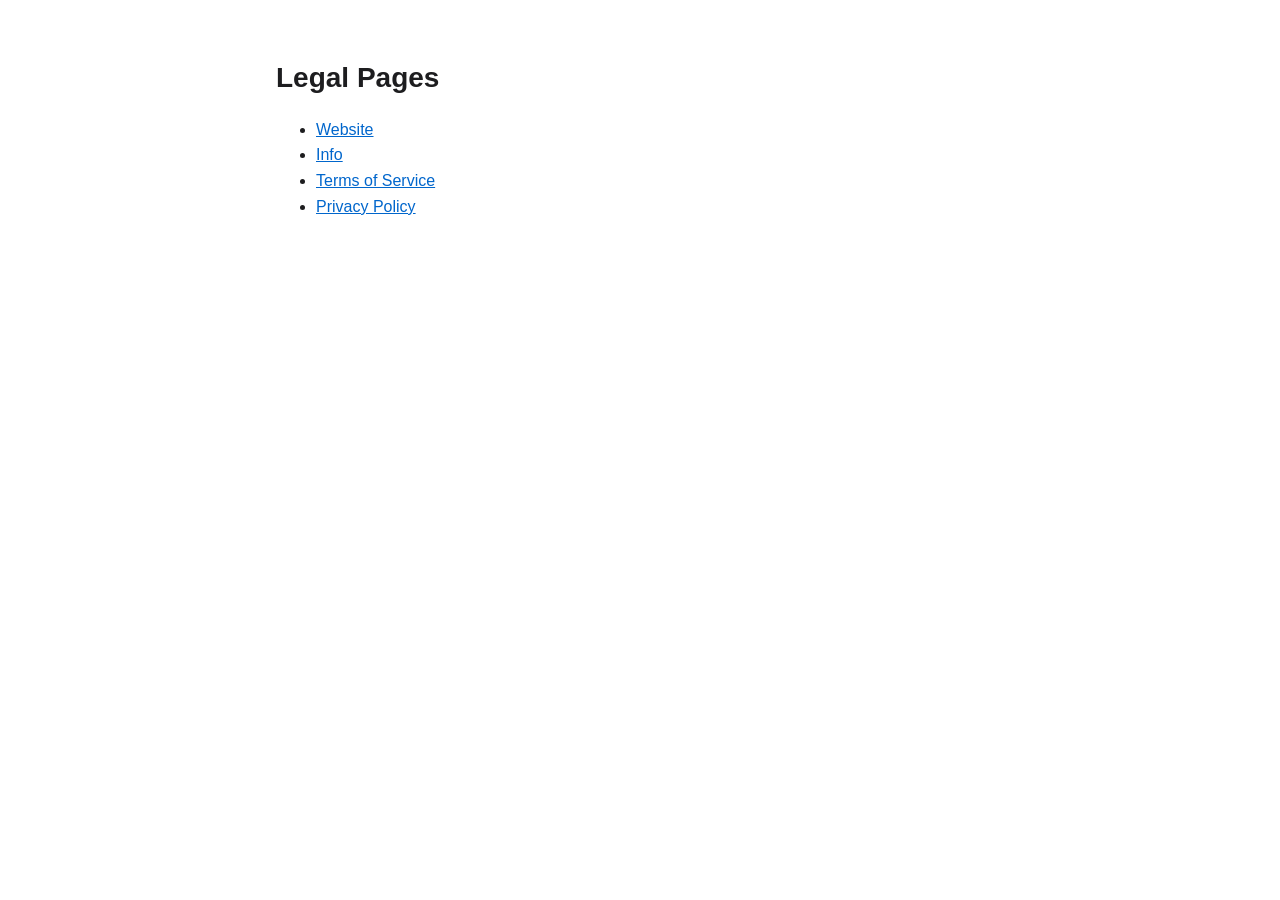
<file: index.html>
<!doctype html>
<html lang="en">
<head>
<meta charset="utf-8">
<meta name="viewport" content="width=device-width, initial-scale=1">
<title>Legal Pages</title>
<link rel="stylesheet" href="style.css">
</head>
<body>
<main>
<h1>Legal Pages</h1>
<ul>
<li><a href="site.html">Website</a></li>
<li><a href="info.html">Info</a></li>
<li><a href="terms.html">Terms of Service</a></li>
<li><a href="privacy.html">Privacy Policy</a></li>
</ul>
</main>
</body>
</html>
</file>
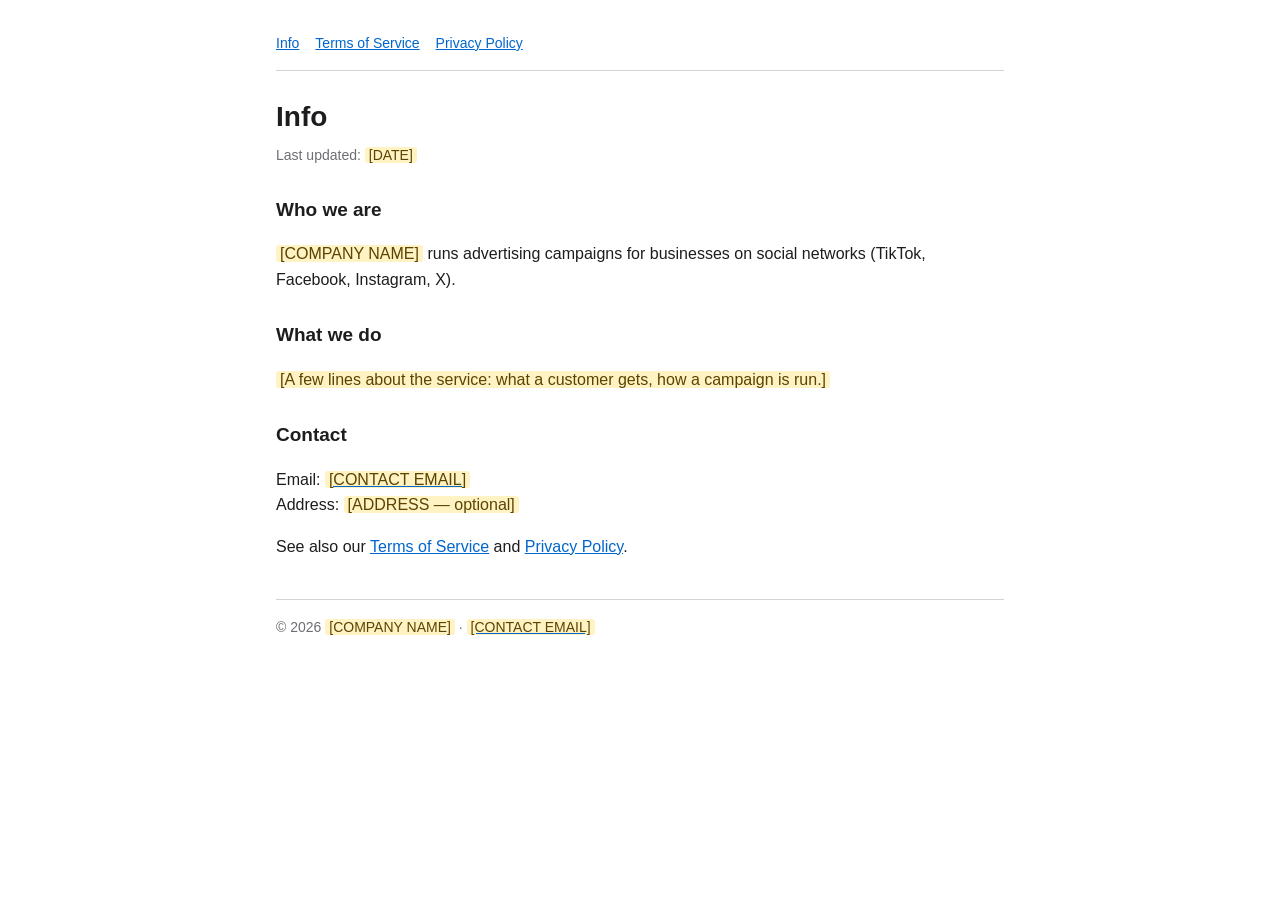
<file: info.html>
<!doctype html>
<html lang="en">
<head>
<meta charset="utf-8">
<meta name="viewport" content="width=device-width, initial-scale=1">
<title>Info — [COMPANY NAME]</title>
<meta name="description" content="About [COMPANY NAME] and its campaigns">
<link rel="stylesheet" href="style.css">
</head>
<body>
<main>
<nav><a href="info.html">Info</a><a href="terms.html">Terms of Service</a><a href="privacy.html">Privacy Policy</a></nav>
<h1>Info</h1>
<p class="updated">Last updated: <span class="fill">[DATE]</span></p>
<!-- TO FILL: every <span class="fill">[…]</span> — the yellow marks show what is left -->
<h2>Who we are</h2>
<p><span class="fill">[COMPANY NAME]</span> runs advertising campaigns for businesses on social networks (TikTok, Facebook, Instagram, X).</p>
<h2>What we do</h2>
<p><span class="fill">[A few lines about the service: what a customer gets, how a campaign is run.]</span></p>
<h2>Contact</h2>
<p>Email: <a href="mailto:[CONTACT EMAIL]"><span class="fill">[CONTACT EMAIL]</span></a><br>
Address: <span class="fill">[ADDRESS — optional]</span></p>
<p>See also our <a href="terms.html">Terms of Service</a> and <a href="privacy.html">Privacy Policy</a>.</p>
<footer>© 2026 <span class="fill">[COMPANY NAME]</span> · <a href="mailto:[CONTACT EMAIL]"><span class="fill">[CONTACT EMAIL]</span></a></footer>
</main>
</body>
</html>
</file>
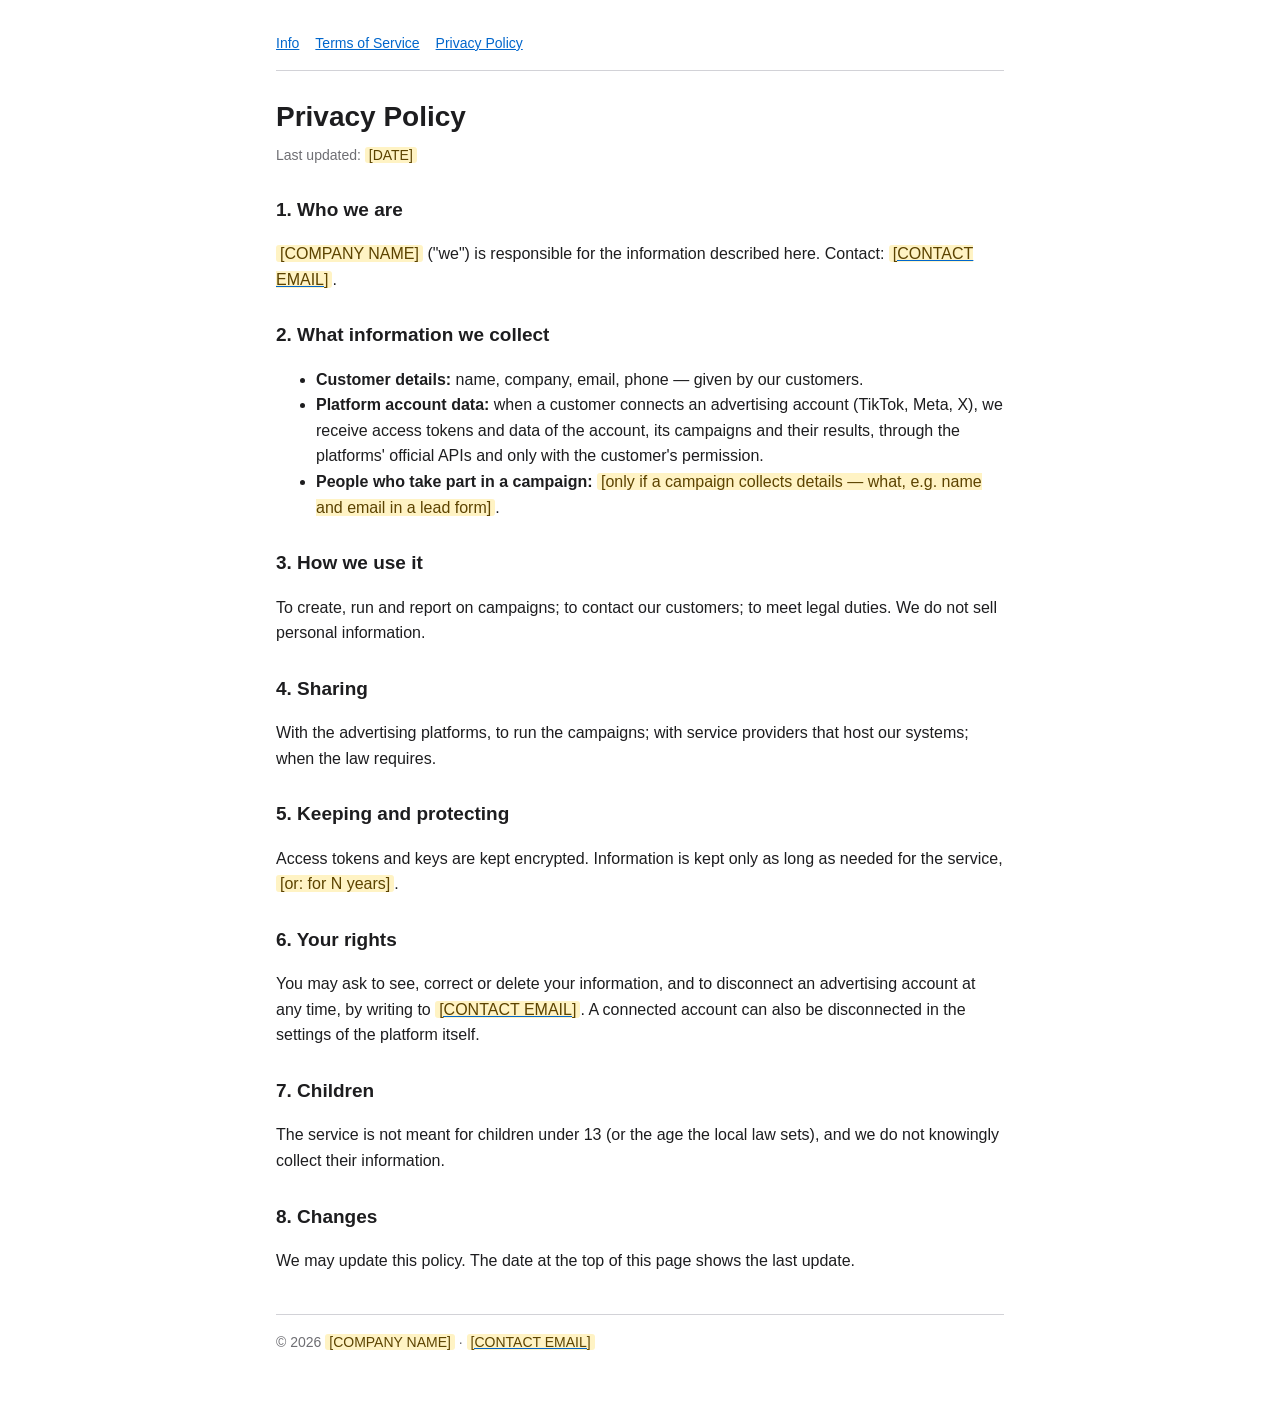
<file: privacy.html>
<!doctype html>
<html lang="en">
<head>
<meta charset="utf-8">
<meta name="viewport" content="width=device-width, initial-scale=1">
<title>Privacy Policy — [COMPANY NAME]</title>
<meta name="description" content="How [COMPANY NAME] collects, uses and protects information">
<link rel="stylesheet" href="style.css">
</head>
<body>
<main>
<nav><a href="info.html">Info</a><a href="terms.html">Terms of Service</a><a href="privacy.html">Privacy Policy</a></nav>
<h1>Privacy Policy</h1>
<p class="updated">Last updated: <span class="fill">[DATE]</span></p>
<!-- TO FILL: every <span class="fill">[…]</span>. A draft — to be read and approved by Guy before it is given to any platform. -->
<h2>1. Who we are</h2>
<p><span class="fill">[COMPANY NAME]</span> ("we") is responsible for the information described here. Contact: <a href="mailto:[CONTACT EMAIL]"><span class="fill">[CONTACT EMAIL]</span></a>.</p>
<h2>2. What information we collect</h2>
<ul>
<li><b>Customer details:</b> name, company, email, phone — given by our customers.</li>
<li><b>Platform account data:</b> when a customer connects an advertising account (TikTok, Meta, X), we receive access tokens and data of the account, its campaigns and their results, through the platforms' official APIs and only with the customer's permission.</li>
<li><b>People who take part in a campaign:</b> <span class="fill">[only if a campaign collects details — what, e.g. name and email in a lead form]</span>.</li>
</ul>
<h2>3. How we use it</h2>
<p>To create, run and report on campaigns; to contact our customers; to meet legal duties. We do not sell personal information.</p>
<h2>4. Sharing</h2>
<p>With the advertising platforms, to run the campaigns; with service providers that host our systems; when the law requires.</p>
<h2>5. Keeping and protecting</h2>
<p>Access tokens and keys are kept encrypted. Information is kept only as long as needed for the service, <span class="fill">[or: for N years]</span>.</p>
<h2>6. Your rights</h2>
<p>You may ask to see, correct or delete your information, and to disconnect an advertising account at any time, by writing to <a href="mailto:[CONTACT EMAIL]"><span class="fill">[CONTACT EMAIL]</span></a>. A connected account can also be disconnected in the settings of the platform itself.</p>
<h2>7. Children</h2>
<p>The service is not meant for children under 13 (or the age the local law sets), and we do not knowingly collect their information.</p>
<h2>8. Changes</h2>
<p>We may update this policy. The date at the top of this page shows the last update.</p>
<footer>© 2026 <span class="fill">[COMPANY NAME]</span> · <a href="mailto:[CONTACT EMAIL]"><span class="fill">[CONTACT EMAIL]</span></a></footer>
</main>
</body>
</html>
</file>
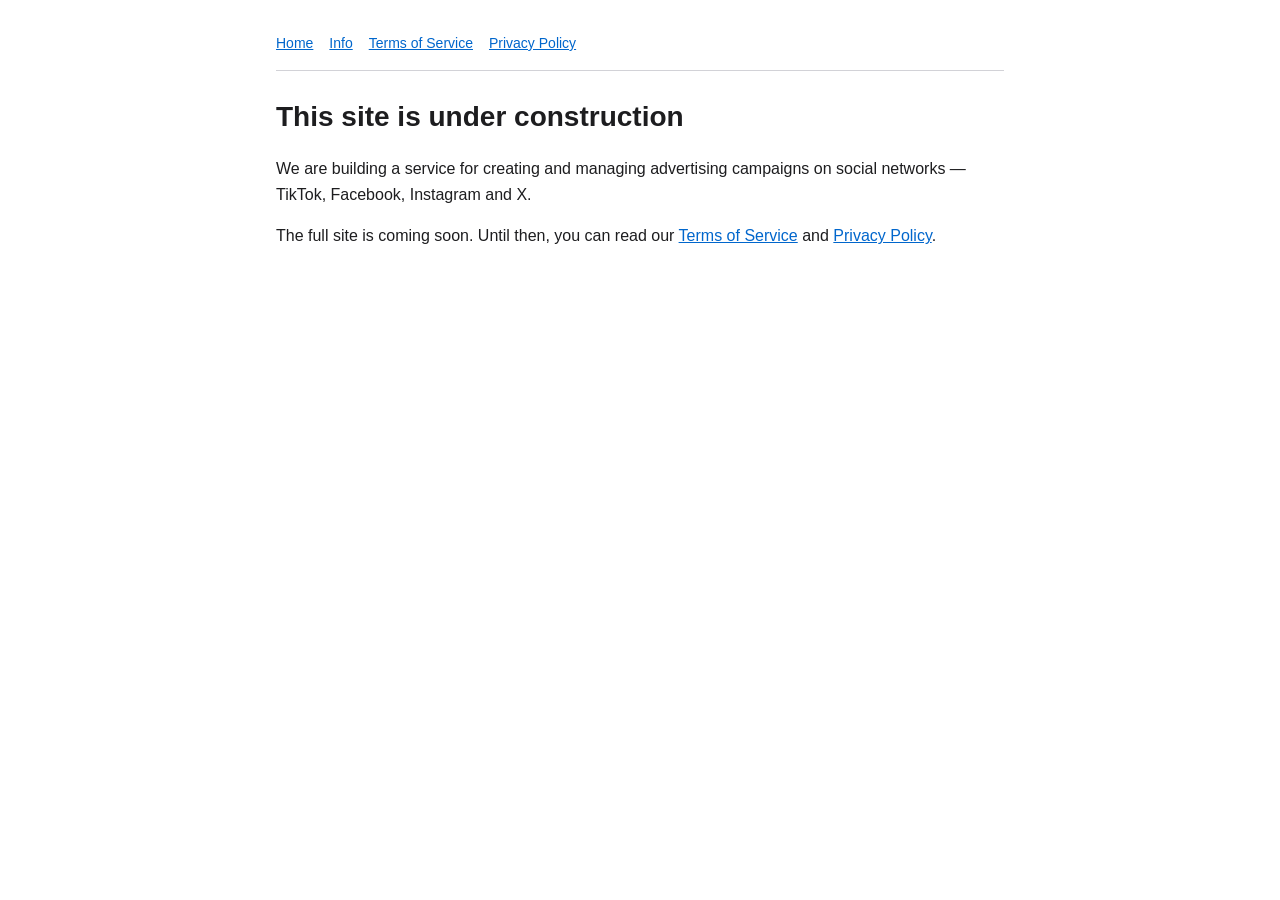
<file: site.html>
<!doctype html>
<html lang="en">
<head>
<meta charset="utf-8">
<meta name="viewport" content="width=device-width, initial-scale=1">
<title>Under construction</title>
<meta name="description" content="This site is under construction.">
<link rel="stylesheet" href="style.css">
</head>
<body>
<main>
<nav><a href="site.html">Home</a><a href="info.html">Info</a><a href="terms.html">Terms of Service</a><a href="privacy.html">Privacy Policy</a></nav>
<h1>This site is under construction</h1>
<p>We are building a service for creating and managing advertising campaigns on social networks — TikTok, Facebook, Instagram and X.</p>
<p>The full site is coming soon. Until then, you can read our <a href="terms.html">Terms of Service</a> and <a href="privacy.html">Privacy Policy</a>.</p>
</main>
</body>
</html>
</file>
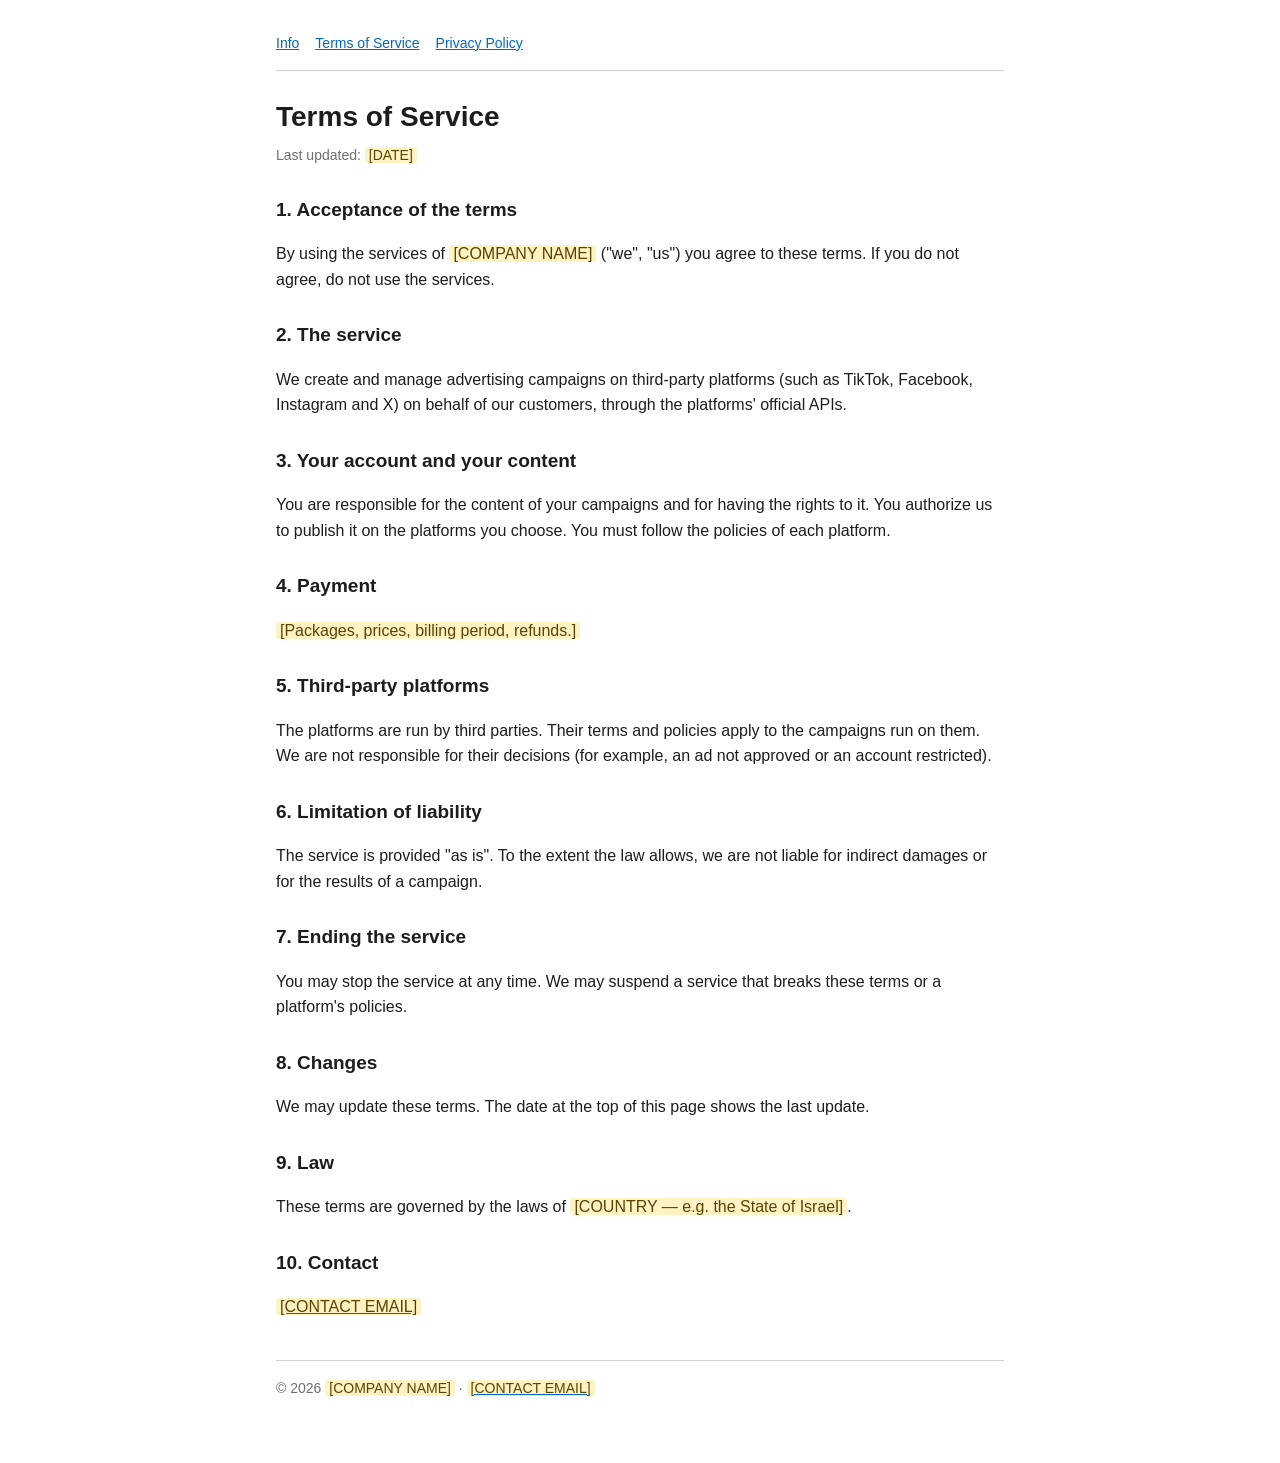
<file: terms.html>
<!doctype html>
<html lang="en">
<head>
<meta charset="utf-8">
<meta name="viewport" content="width=device-width, initial-scale=1">
<title>Terms of Service — [COMPANY NAME]</title>
<meta name="description" content="The terms of using the services of [COMPANY NAME]">
<link rel="stylesheet" href="style.css">
</head>
<body>
<main>
<nav><a href="info.html">Info</a><a href="terms.html">Terms of Service</a><a href="privacy.html">Privacy Policy</a></nav>
<h1>Terms of Service</h1>
<p class="updated">Last updated: <span class="fill">[DATE]</span></p>
<!-- TO FILL: every <span class="fill">[…]</span>. A draft — to be read and approved by Guy before it is given to any platform. -->
<h2>1. Acceptance of the terms</h2>
<p>By using the services of <span class="fill">[COMPANY NAME]</span> ("we", "us") you agree to these terms. If you do not agree, do not use the services.</p>
<h2>2. The service</h2>
<p>We create and manage advertising campaigns on third-party platforms (such as TikTok, Facebook, Instagram and X) on behalf of our customers, through the platforms' official APIs.</p>
<h2>3. Your account and your content</h2>
<p>You are responsible for the content of your campaigns and for having the rights to it. You authorize us to publish it on the platforms you choose. You must follow the policies of each platform.</p>
<h2>4. Payment</h2>
<p><span class="fill">[Packages, prices, billing period, refunds.]</span></p>
<h2>5. Third-party platforms</h2>
<p>The platforms are run by third parties. Their terms and policies apply to the campaigns run on them. We are not responsible for their decisions (for example, an ad not approved or an account restricted).</p>
<h2>6. Limitation of liability</h2>
<p>The service is provided "as is". To the extent the law allows, we are not liable for indirect damages or for the results of a campaign.</p>
<h2>7. Ending the service</h2>
<p>You may stop the service at any time. We may suspend a service that breaks these terms or a platform's policies.</p>
<h2>8. Changes</h2>
<p>We may update these terms. The date at the top of this page shows the last update.</p>
<h2>9. Law</h2>
<p>These terms are governed by the laws of <span class="fill">[COUNTRY — e.g. the State of Israel]</span>.</p>
<h2>10. Contact</h2>
<p><a href="mailto:[CONTACT EMAIL]"><span class="fill">[CONTACT EMAIL]</span></a></p>
<footer>© 2026 <span class="fill">[COMPANY NAME]</span> · <a href="mailto:[CONTACT EMAIL]"><span class="fill">[CONTACT EMAIL]</span></a></footer>
</main>
</body>
</html>
</file>
<file: style.css>
/* Legal Pages — one look for the three pages: readable, light and dark, phone and desktop */
:root { --text: #1d1d1f; --muted: #6e6e73; --line: #d2d2d7; --bg: #ffffff; --link: #0066cc; }
@media (prefers-color-scheme: dark) {
  :root { --text: #f5f5f7; --muted: #a1a1a6; --line: #424245; --bg: #1c1c1e; --link: #4da3ff; }
}
* { box-sizing: border-box; }
body { margin: 0; background: var(--bg); color: var(--text); font: 16px/1.6 -apple-system, BlinkMacSystemFont, "Segoe UI", Roboto, Arial, sans-serif; }
main { max-width: 760px; margin: 0 auto; padding: 32px 16px 64px; }
nav { display: flex; flex-wrap: wrap; gap: 16px; padding-bottom: 16px; border-bottom: 1px solid var(--line); font-size: 14px; }
a { color: var(--link); }
h1 { font-size: 28px; margin: 24px 0 4px; }
h2 { font-size: 19px; margin: 28px 0 8px; }
.updated { color: var(--muted); font-size: 14px; margin: 0 0 16px; }
.fill { background: #fff3c4; color: #5c4300; padding: 0 4px; border-radius: 3px; }
footer { margin-top: 40px; padding-top: 16px; border-top: 1px solid var(--line); color: var(--muted); font-size: 14px; }
</file>
